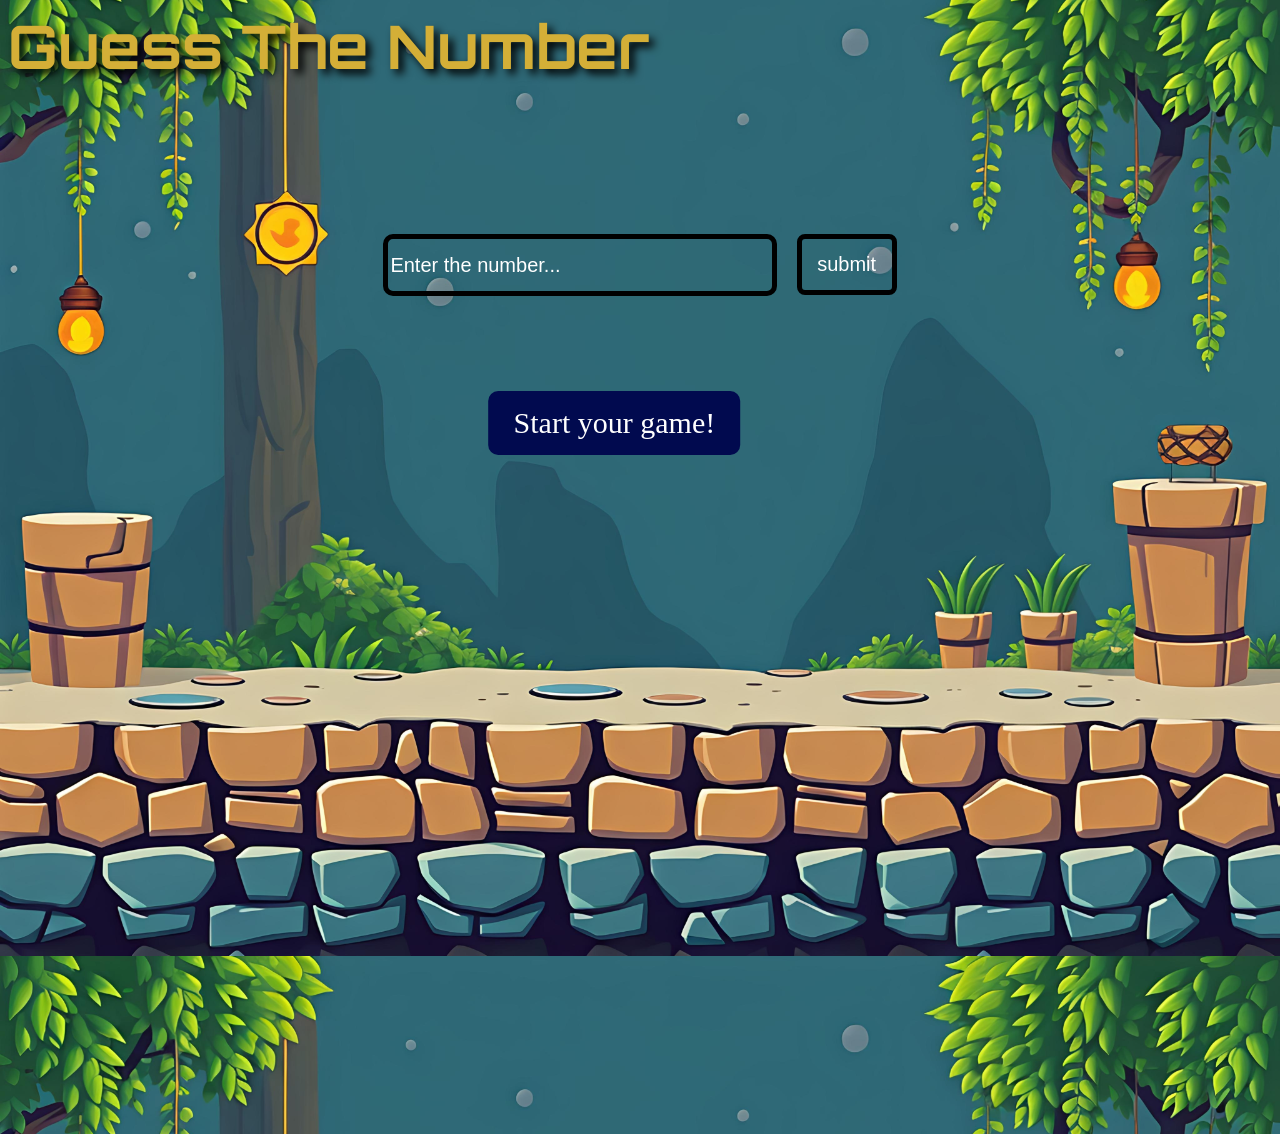
<file: GAMES/guess.html>
<!doctype html>
<html>
    <head>
        <title>Guess The Number</title>
        <link rel="stylesheet" href="forguess.css">
        <link  rel="stylesheet" href="https://fonts.googleapis.com/css2?family=Orbitron:wght@400..900&display=swap">
    </head>
    <body>
        <div class="guess-head"><b>Guess The Number</b></div>
        <form class="in">
            <input type=number name="guess number" class="in1" min="0" max="100" placeholder="Enter the number...">
            <input type="submit" value="submit" class="who">
            
        </form>
     <div class="msg">
            Start your game!

     </div>
           
            
      <script src="guess-number.js"></script>  
    </body>
</html>
</file>
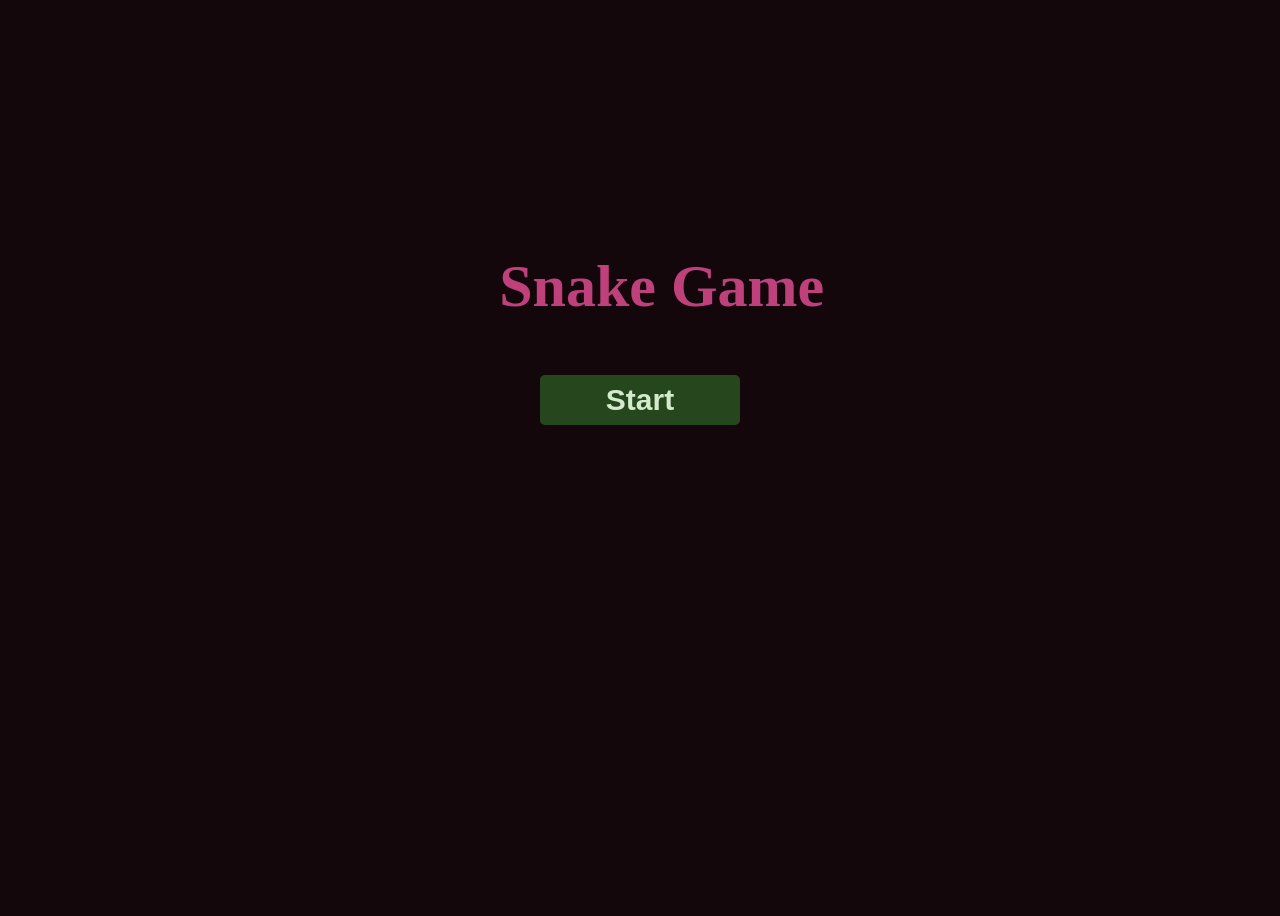
<file: GAMES/snake.html>
<!doctype html>
<html>
    <head>
        <title>Snake Game</title>
        <link rel="stylesheet" href="snake-style.css">
    </head>
    <body>
      
        <div class="head">Snake Game</div>
       
        <button id="strt" > Start</button> 
        <button id="res" > Reset</button> 
        <button id="pou" > Begin!</button>
        <div class="nume">0</div>
        <div class="scr">Score :</div>

        <div class="container hidden">

        </div>
      
      <script src="snake-logic.js"></script>
    </body>
</html>
</file>
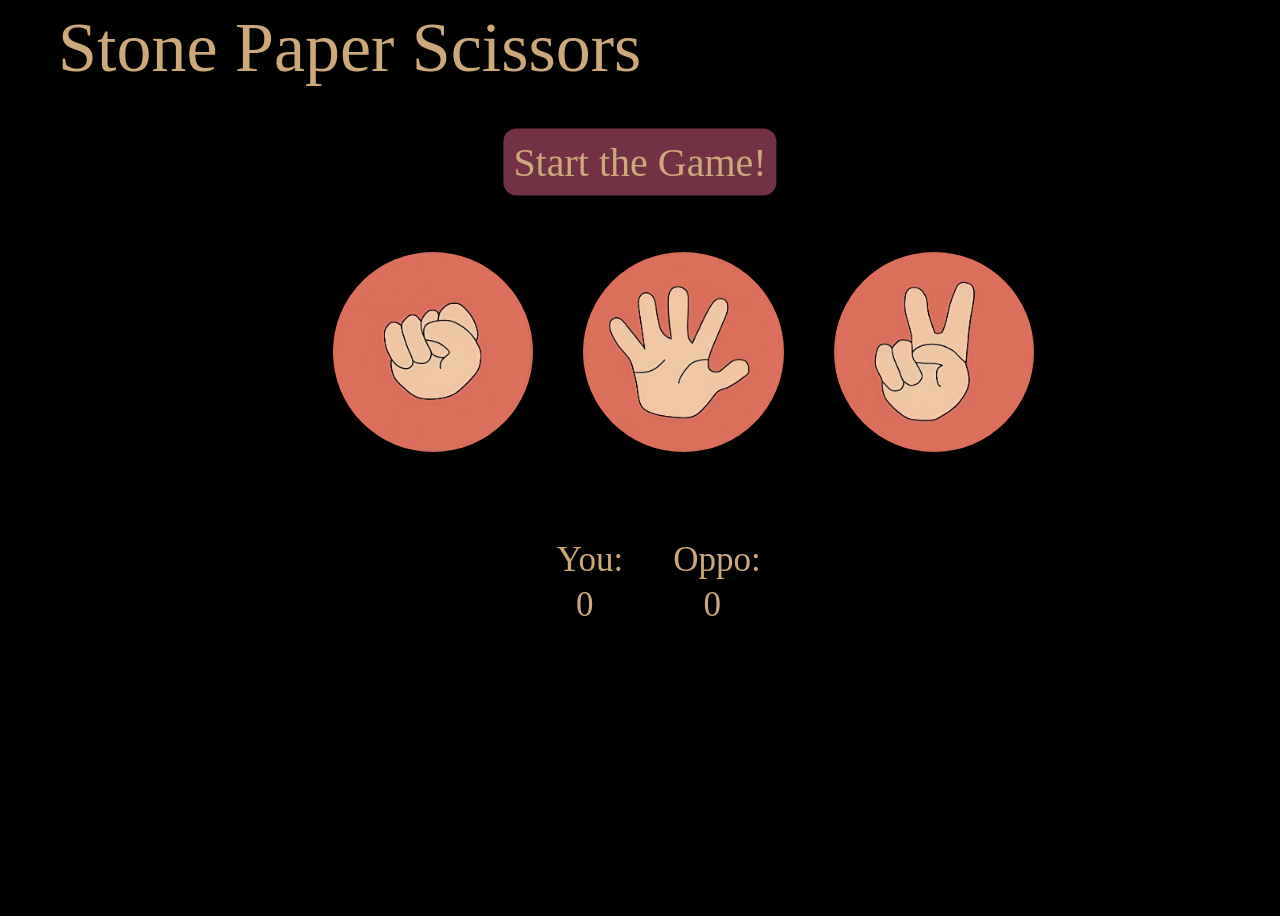
<file: GAMES/space.html>
<!doctype html>
<html>
    <head>
        <title>Stone Paper Scissors</title>
        <link rel="stylesheet" href="space-style.css">
    </head>
    <body>
        <div class="head">Stone Paper Scissors</div>
        <div class="box">
        <div class="stone">
            <img src="picture/stone.jpg">
        </div>
        <div class="paper">
            <img src="picture/paper.jpg">
        </div>
        <div class="scissors">
            <img src="picture/scissors.jpg">
        </div>
        </div>
        <div class="text-box">
        <div id="you">You:</div>
        <div id="oppo">Oppo:</div>
        </div>
        <div class="num-box">
        <div id="you-num">0</div>
        <div id="oppo-num">0</div>
        </div>
        <div class="msg">
            Start the Game!
        </div>
        
    <script src="space-logic.js"></script>    
    </body>
</html>
</file>
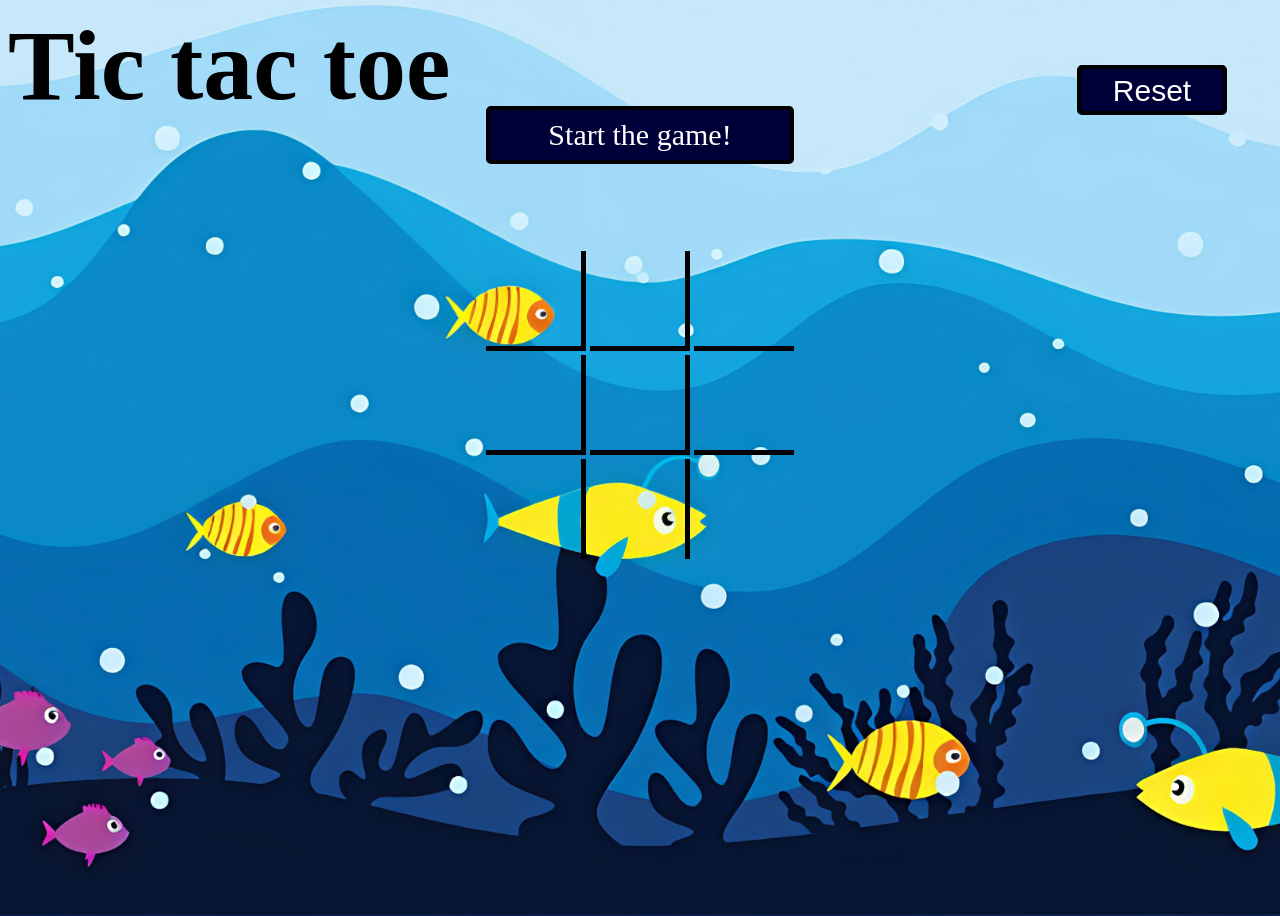
<file: GAMES/tic.html>
<!doctype html>
<html>
    <head>
        <title>Tic tac toe game</title>
        <link rel="stylesheet" href="tic-style.css">
    </head>
    <body>
        <div class="tic-head">
            Tic tac toe
        </div>
        <div class="boxes">
         <button id="btn1"></button>   
         <button id="btn2"></button>   
         <button id="btn3"></button>   
         <button id="btn4"></button>   
         <button id="btn5"></button>   
         <button id="btn6"></button>   
         <button id="btn7"></button>   
         <button id="btn8"></button>   
         <button id="btn9"></button>   
        </div>
        <form ><input type="reset" value="Reset" class="reset-btn"> </form>
        <div class="msg">
            Start the game!
        </div>
        <script src="tic-tac.js"></script>
    </body>
</html>
</file>
<file: GAMES/forguess.css>
/*---------------------------guess the number----------------------------*/ 
body{
    height:100vh;
    background-image:url("picture/d.jpg");
    background-size: cover;
    background-position: center;
    
    
    
    
}
  .guess-head{
    color:#D4AF37;
    font-size: 60px;
    font-family: "Orbitron", sans-serif;
    font-optical-sizing: auto;
    font-weight: 600;
    text-shadow: 5px 5px 8px rgb(0, 0, 0);
  }
  .in {
    
   display: flex;
    justify-content: center;  
    
    height: 100vh;
    padding-top:150px;
    gap:20px;   
    

}

  
  .in input{
    color:rgb(254, 253, 253);
    font-size: 20px;
    width: 30%;
    border-radius: 10px;
    border:solid black 5px;
    background:transparent;
    height: 50px;
    
     
    
    
  }
  .in input::placeholder{
    color:rgb(255, 255, 255);
    font-weight: 100;
  }
  
  .in input:hover {
    
    box-shadow: 0 0 25px #000000;
   
    transform: scale(1.2);
}
.in .who{
  background: transparent;
  color: white;
  border: 5px solid #000000;
  
  border-radius: 8px;
  width:100px;
  height: 61px;
 
  
  
}


.msg{
  display: flex;
  justify-content: center;
  align-items: center;

  position: fixed;
  top: 47%;
  left: 48%;
  transform: translate(-50%, -50%);

  background-color: rgb(1, 10, 79);
  border-radius:10px;
  
  padding: 15px 25px;
  color:white;
  font-size: 30px;
  border: solid auto 2px;

}
</file>
<file: GAMES/snake-style.css>
body{
    background-color: #13070C;
    height: 100vh;
    overflow: hidden;
    
}
.head{
    color:#BE417B;
    font-size: 60px;
    font-weight: 700;
    position: absolute;
    top: 28%;
    left: 39%;
}

#strt{
    background-color:#26471D;
    border: none;
    border-radius: 5px;
    font-size: 30px;
    padding: 8px;
    width: 200px;
    
    position: absolute;
    bottom:50%;
    left: 50%;
    transform: translate(-50%, -50%);
    font-weight: bold;
    color: #D3EACC;
    
    
}
#strt:hover{
    
  
    transform: translate(-50%, -50%) scale(1.2);
    

}

#res{
    background-color:#26471D;
    border: none;
    border-radius: 5px;
    font-size: 30px;
    padding: 8px;
    width: 200px;
    font-weight: bold;
    color: #D3EACC;
    position: absolute;
    top: 4%;
    left: 85%;
    display: none;

    
    
}
#pou{
    background-color:#751400;
    border: none;
    border-radius: 5px;
    font-size: 30px;
    padding: 8px;
    width: 200px;
    font-weight: bold;
    color: #D3EACC;
    position: absolute;
    top: 4%;
    left: 70%;
    display: none;
    
}


#pou:hover{
    
    transform: scale(1.1);
    transition: 0.2s;
}
#res:hover{
    
    transform: scale(1.1);
    transition: 0.2s;
}
.container{
    display: grid;
    grid-template-columns: repeat(20, 30px);
    grid-template-rows: repeat(20, 30px);
    gap: 1px;
    
    border: 1px auto solid;
    position: absolute;
    top: 55%;
    left: 50%;
    transform: translate(-50%, -50%);
    
}

.hidden{
    display: none;
}
.cell{
    width: 40px;
    height: 40px;
    background-color: #1e1e1e;
    border: 1px solid #1e1e1e;
}
.scr{
    font-size: 50px;
    font-weight: bold;
    position:absolute;
    top:4%;
    left: 41%;
    color: white;
    display: none;

}
.nume{
    font-size: 50px;
    font-weight: bold;
    position:absolute;
    top:4.3%;
    left: 52%;
    color:white;
    display: none;
}
</file>
<file: GAMES/space-style.css>
body{
    height: 100vh;
    background-color: rgb(0, 0, 0);
}
.head{
    color:#CCA87A;
    font-size: 70px;
    margin-left: 50px;

}
.box{
    display: flex;
    gap: 50px;
    
    position: absolute;
    top: 28%;
    left: 26%;
    
    
}
.stone img{
    height: 200px;
    width: auto;
    border-radius: 50%;
}
.paper img{
    height: 200px;
    width: auto;
    border-radius: 50%;
}
.scissors img{
     height: 200px;
    width: auto;
     border-radius: 50%;
}
.stone:hover{
    transform: scale(1.3);
}
.paper:hover{
    transform: scale(1.3);
}
.scissors:hover{
    transform: scale(1.3);
}
.text-box{
    display: flex;
    gap: 50px;
   position: absolute;
   top:60%;
   left:43.5%;
}
.num-box{
    display: flex;
    gap: 110px;
    position: absolute;
   top:65%;
   left:45%;
   
}

#you{
    color: #CCA87A;
    font-size: 35px;
}
#oppo{
    color: #CCA87A;
    font-size: 35px;
}
#you-num{
    color: #CCA87A;
    font-size: 35px;
}
#oppo-num{
    color: #CCA87A;
    font-size: 35px;
}
.msg{
    border: 2px rgb(0, 0, 0) solid;
    color: #CCA87A;
    font-size: 40px;
    background-color: #713244;
    width: auto;
    text-align: center;
    border-radius: 15px;
    padding: 10px;
   position: absolute;
   left: 50%;
   top: 18%;
   transform: translate(-50%, -50%);
}
</file>
<file: GAMES/tic-style.css>
body {
    height: 100vh;
    background-image: url("picture/e.jpg");
    background-size: cover;
    background-position: center;
    
    
}
.tic-head{
    font-size: 100px;
    font-weight:700 ;
    font-family: 'Times New Roman', Times, serif;
}
.boxes{
    
    gap:4px;
    display: grid;
    grid-template-columns: repeat(3,100px);
    justify-content: center;
    align-items: center;
    position: absolute;
    top: 45%;
    left: 50%;
    transform: translate(-50%, -50%);

    
    
    
}

.boxes button {
    width: 100px;
    height: 100px;
    
    font-size: 40px;
    cursor: pointer;
    background-color: transparent;
    border: none;
    
}
.boxes button:not(:nth-child(3n)) {
    border-right: 5px solid black;
}

.boxes button:nth-child(-n+6) {
    border-bottom: 5px solid black;
}


    
    

.reset-btn{
    font-size: 30px;
    color: rgb(255, 255, 255);
    background-color: rgb(0, 0, 56);
    border-radius: 5px;
    height: 50px;
    width: 150px;
    position: absolute;
    top:10%;
    left: 90%;
    transform: translate(-50%, -50%);
    border: 4px solid black;
    padding: 5px;


    
}
.reset-btn:hover{
    box-shadow: 0px 0px 25px rgb(64, 62, 62);
    transform: translate(-50%, -50%) scale(1.2);
}
.msg{
    border: 4px solid black;
    border-radius: 5px;
    color: white;
    background-color: rgb(0, 0, 56);
    align-content:center ;
    height: 50px;
    width: 300px;
    font-size: 30px;
    text-align: center;
    position: absolute;
    top:15%;
    left:50%;
    transform: translate(-50%,-50%);
    
    
}
</file>
